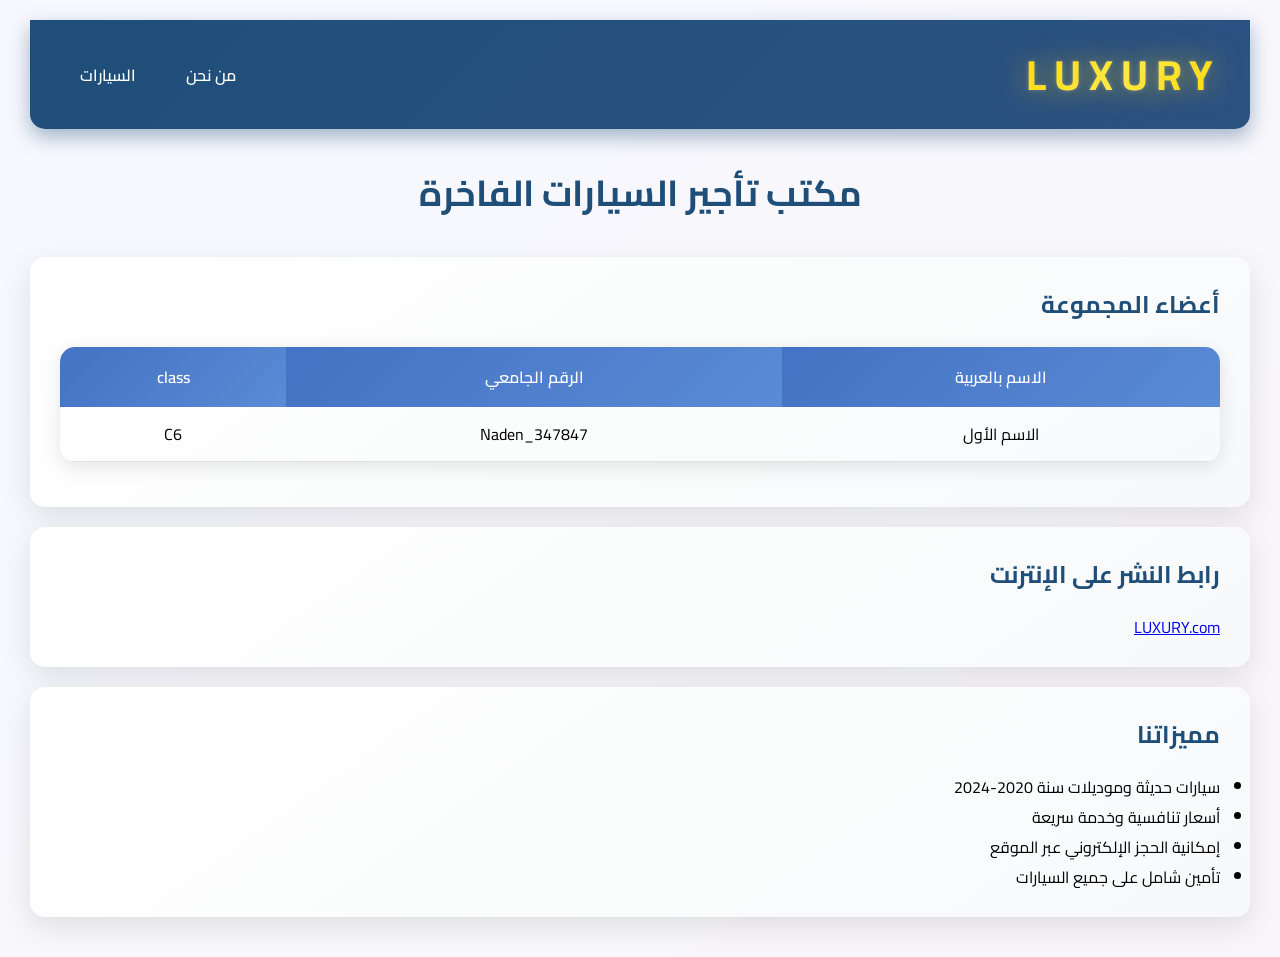
<file: index.html>
<!DOCTYPE html>
<html xml:lang="ar" lang="ar" dir="rtl">

<head>
      <title>الصفحة الرئيسية </title>
      <link rel="stylesheet" type="text/css" href="style.css" />
</head>

<body>
      <div id="wrapper">
            <div id="nav">
                  <div class="logo-container">
                        <div class="logo-text">LUXURY</div>
                  </div>
                  <div class="nav-links">
                        <a href="AboutUs.html">من نحن</a>
                        <a href="Cars.html">السيارات</a>
                  </div>
            </div>
            <h1> مكتب تأجير السيارات الفاخرة</h1>

            <div class="box">
                  <h2> أعضاء المجموعة</h2>
                  <table>
                        <tr>
                              <th>الاسم بالعربية</th>
                              <th>الرقم الجامعي</th>
                              <th>class</th>
                        </tr>
                        <tr>
                             <td>الاسم الأول</td>
                              <td>Naden_347847</td>
                              <td>C6</td>
                        </tr>
                  </table>
            </div>

            <div class="box">
                  <h2> رابط النشر على الإنترنت</h2>
                  <p>
                        <a href="https://mohamedfirasalfarra.github.io/IWP201_F25_2/">LUXURY.com</a>
                  </p>
            </div>

            <div class="box">
                  <h2> مميزاتنا</h2>
                  <ul>
                        <li>سيارات حديثة وموديلات سنة 2020-2024</li>
                        <li>أسعار تنافسية وخدمة سريعة</li>
                        <li>إمكانية الحجز الإلكتروني عبر الموقع</li>
                        <li>تأمين شامل على جميع السيارات</li>
                  </ul>
            </div>

      </div>
</body>

</html>
</file>
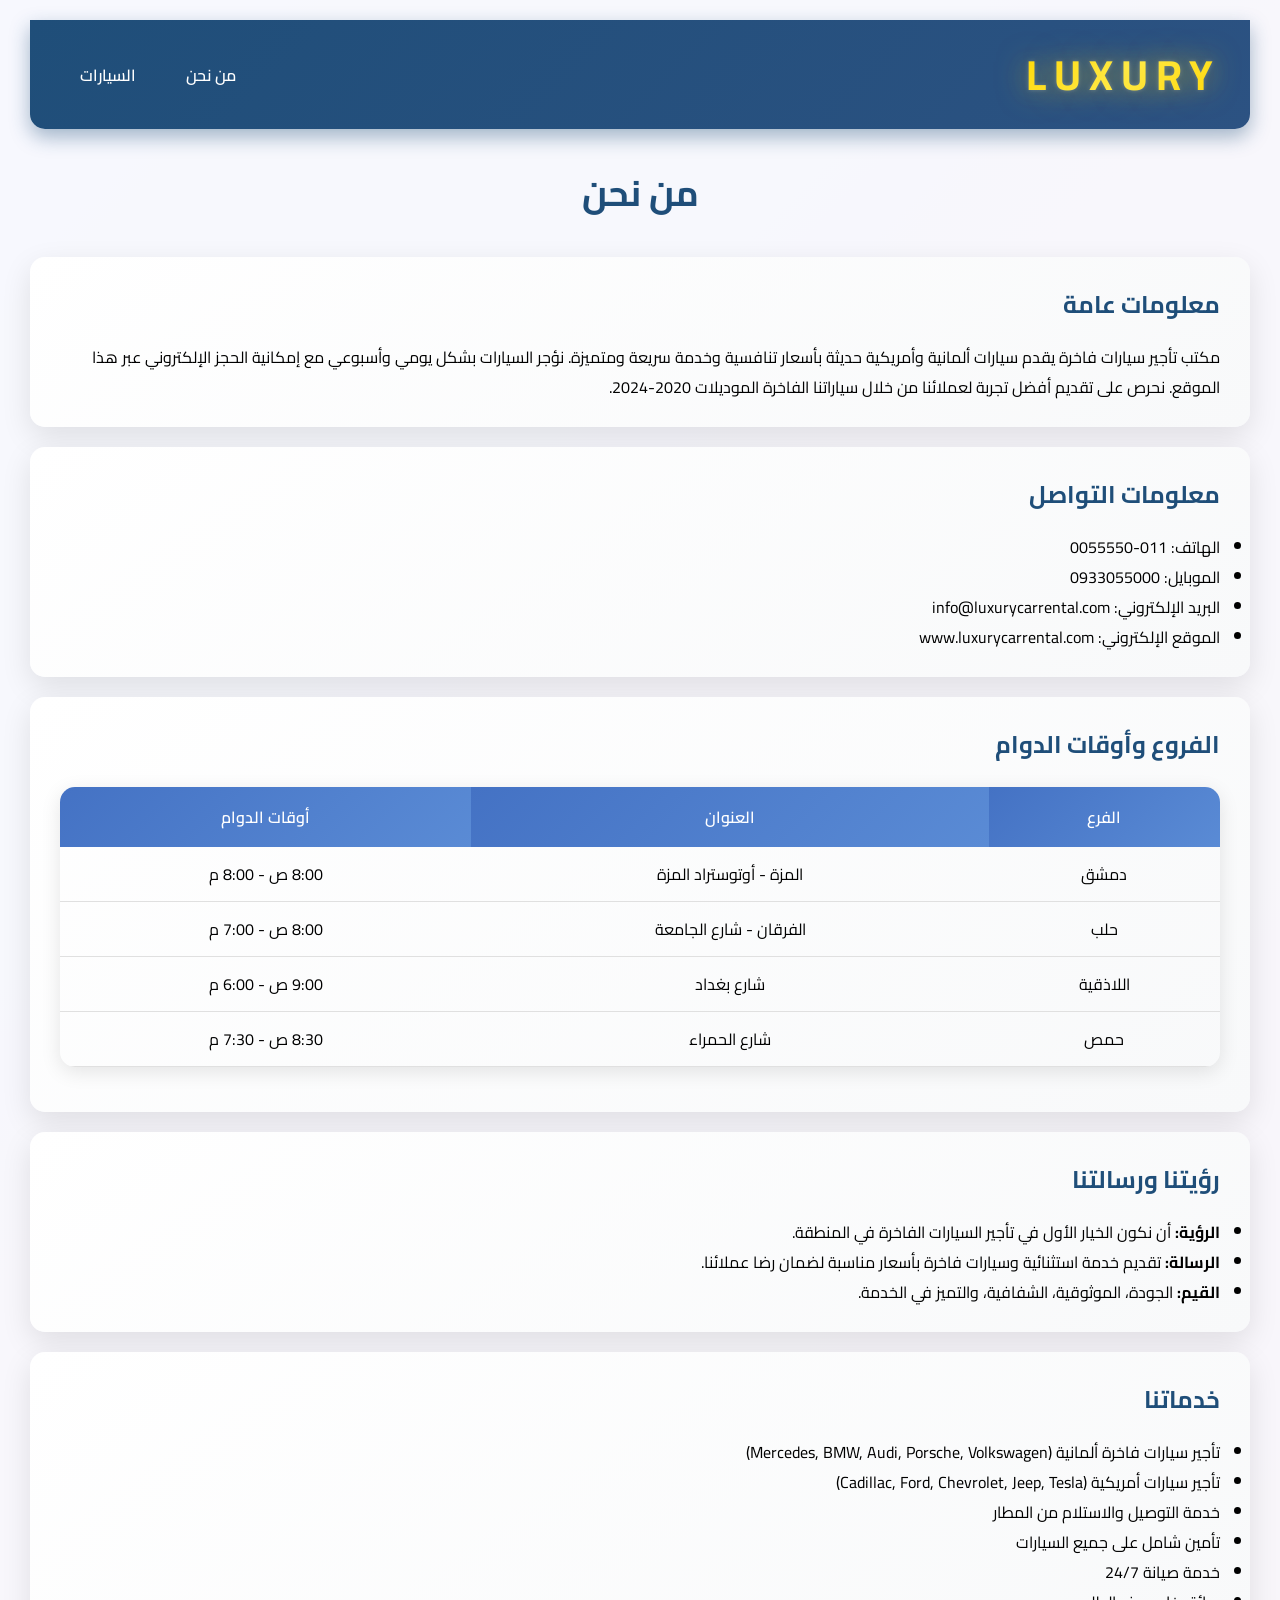
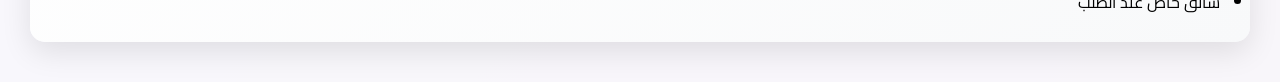
<file: AboutUs.html>
<!DOCTYPE html>
<html xml:lang="ar" lang="ar" dir="rtl">

<head>
      <title>من نحن</title>
      <link rel="stylesheet" type="text/css" href="style.css" />
</head>

<body>
      <div id="wrapper">
            <div id="nav">
                  <div class="logo-container">
                        <div class="logo-text">LUXURY</div>
                  </div>
                  <div class="nav-links">
                        <a href="AboutUs.html">من نحن</a>
                        <a href="Cars.html">السيارات</a>
                  </div>
            </div>
            <h1> من نحن</h1>

            <div class="box">
                  <h2> معلومات عامة</h2>
                  <p>مكتب تأجير
                        سيارات فاخرة يقدم سيارات ألمانية وأمريكية حديثة بأسعار تنافسية وخدمة سريعة ومتميزة.
                        نؤجر السيارات بشكل يومي وأسبوعي مع إمكانية الحجز الإلكتروني عبر هذا الموقع. نحرص
                        على تقديم أفضل تجربة لعملائنا من خلال سياراتنا الفاخرة الموديلات 2020-2024.</p>
            </div>

            <div class="box">
                  <h2> معلومات التواصل</h2>
                  <ul>
                        <li> الهاتف: 011-0055550</li>
                        <li> الموبايل: 0933055000</li>
                        <li> البريد الإلكتروني: info@luxurycarrental.com</li>
                        <li> الموقع الإلكتروني: www.luxurycarrental.com</li>
                  </ul>
            </div>

            <div class="box">
                  <h2> الفروع وأوقات الدوام</h2>
                  <table>
                        <tr>
                              <th>الفرع</th>
                              <th>العنوان</th>
                              <th>أوقات الدوام</th>
                        </tr>
                        <tr>
                              <td>دمشق</td>
                              <td>المزة - أوتوستراد المزة</td>
                              <td>8:00 ص - 8:00 م</td>
                        </tr>
                        <tr>
                              <td>حلب</td>
                              <td>الفرقان - شارع الجامعة</td>
                              <td>8:00 ص - 7:00 م</td>
                        </tr>
                        <tr>
                              <td>اللاذقية</td>
                              <td>شارع بغداد</td>
                              <td>9:00 ص - 6:00 م</td>
                        </tr>
                        <tr>
                              <td>حمص</td>
                              <td>شارع الحمراء</td>
                              <td>8:30 ص - 7:30 م</td>
                        </tr>
                  </table>
            </div>

            <div class="box">
                  <h2> رؤيتنا ورسالتنا</h2>
                  <ul>
                        <li><strong>الرؤية:</strong> أن نكون الخيار الأول في تأجير السيارات الفاخرة في المنطقة.</li>
                        <li><strong>الرسالة:</strong> تقديم خدمة استثنائية وسيارات فاخرة بأسعار مناسبة لضمان رضا
                              عملائنا.</li>
                        <li><strong>القيم:</strong> الجودة، الموثوقية، الشفافية، والتميز في الخدمة.</li>
                  </ul>
            </div>

            <div class="box">
                  <h2> خدماتنا</h2>
                  <ul>
                        <li>تأجير سيارات فاخرة ألمانية (Mercedes, BMW, Audi, Porsche, Volkswagen)</li>
                        <li>تأجير سيارات أمريكية (Cadillac, Ford, Chevrolet, Jeep, Tesla)</li>
                        <li>خدمة التوصيل والاستلام من المطار</li>
                        <li>تأمين شامل على جميع السيارات</li>
                        <li>خدمة صيانة 24/7</li>
                        <li>سائق خاص عند الطلب</li>
                  </ul>
            </div>
      </div>
</body>

</html>
</file>
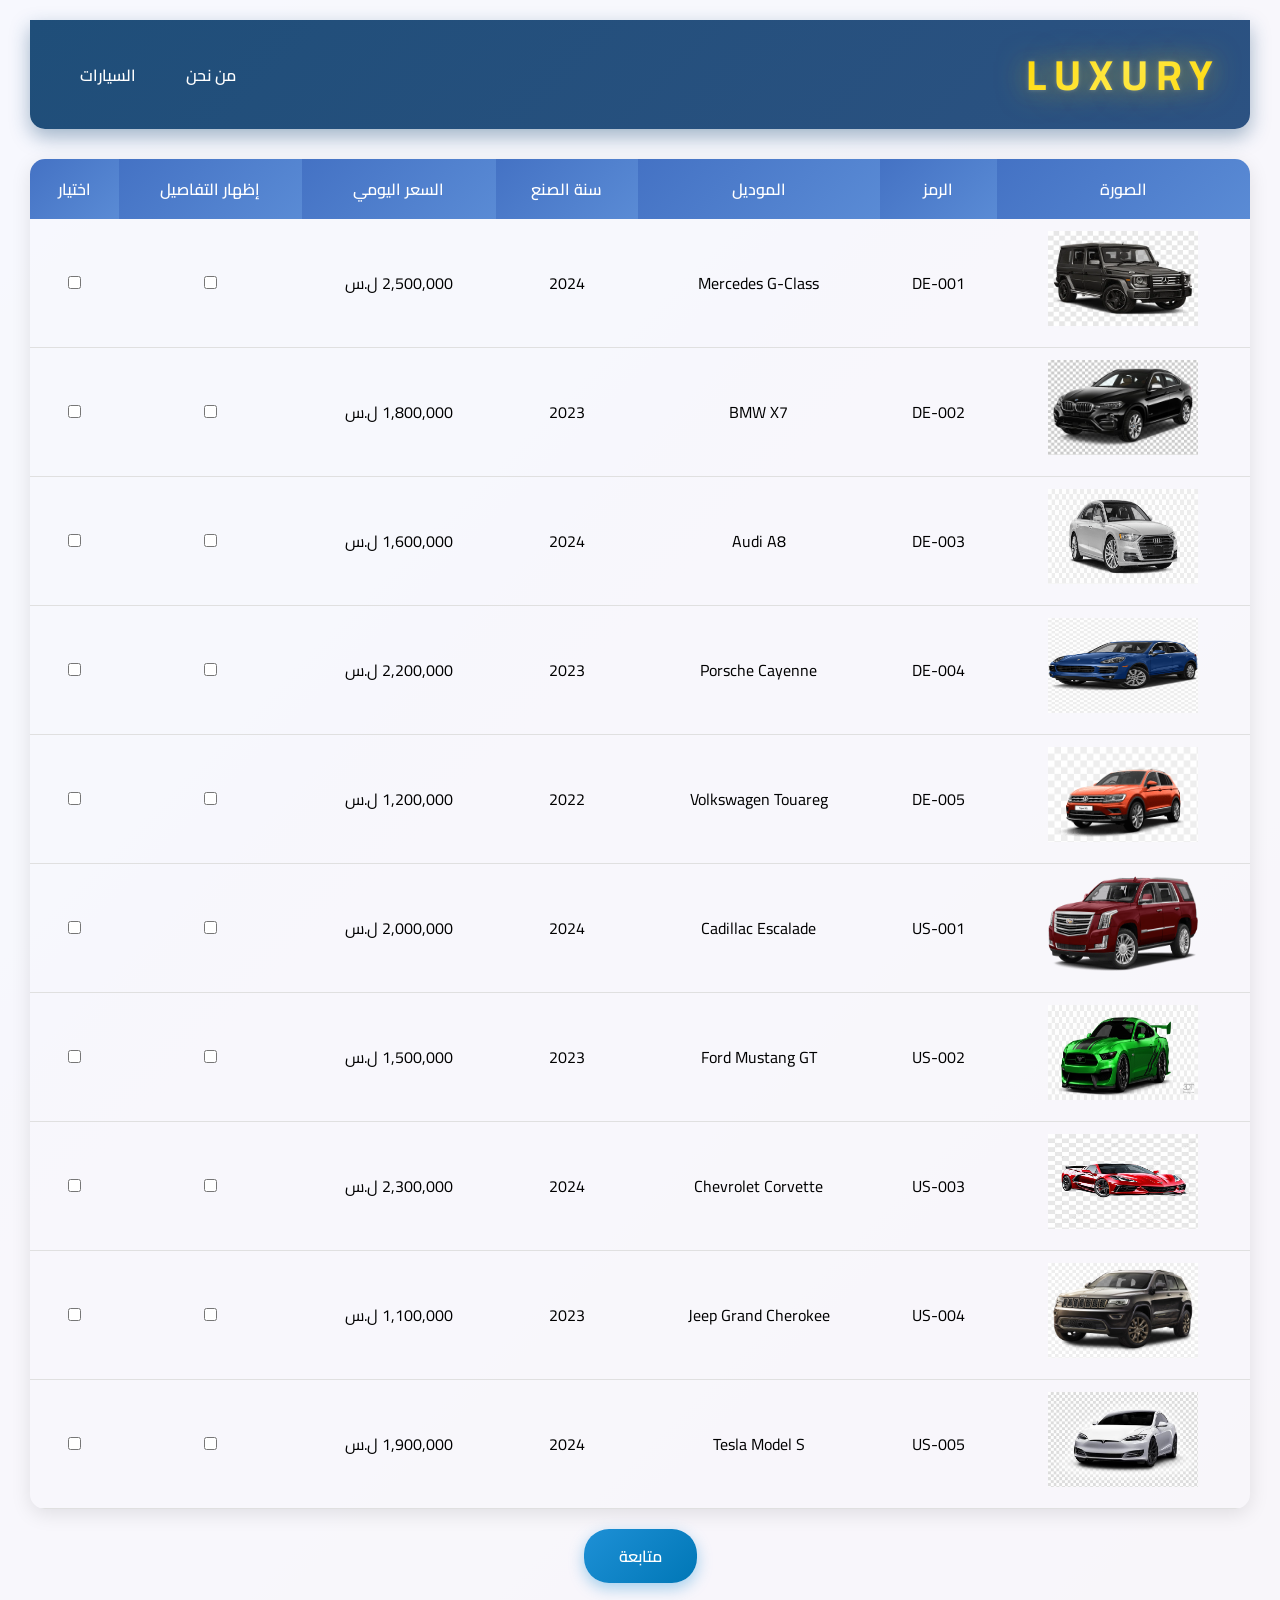
<file: Cars.html>
<!DOCTYPE html>
<html xml:lang="ar" lang="ar" dir="rtl">

<head>
        <title>السيارات الفاخرة</title>
        <link rel="stylesheet" type="text/css" href="style.css" />
</head>

<body>
        <div id="wrapper">
                <div id="nav">
                        <div class="logo-container">
                                <div class="logo-text">LUXURY</div>
                        </div>
                        <div class="nav-links">
                                <a href="AboutUs.html">من نحن</a>
                                <a href="Cars.html">السيارات</a>
                        </div>
                </div>
                <table id="carsTable">
                        <thead>
                                <tr>
                                        <th>الصورة</th>
                                        <th>الرمز</th>
                                        <th>الموديل</th>
                                        <th>سنة الصنع</th>
                                        <th>السعر اليومي</th>
                                        <th>إظهار التفاصيل</th>
                                        <th>اختيار</th>
                                </tr>
                        </thead>
                        <tbody>
                                <tr id="row-DE-001">
                                        <td><img src="images/Mercedes-G-Class.jpg" alt="Mercedes G-Class" width="150"
                                                        height="95" /></td>
                                        <td>DE-001</td>
                                        <td class="model">Mercedes G-Class</td>
                                        <td>2024</td>
                                        <td class="price">2,500,000 ل.س</td>
                                        <td><input type="checkbox" class="showDetails" value="DE-001"
                                                        title="إظهار التفاصيل" /></td>
                                        <td><input type="checkbox" class="pick" value="DE-001" title="اختيار" /></td>
                                </tr>
                                <tr id="details-DE-001" class="details">
                                        <td colspan="7">
                                                <ul class="specs-list">
                                                        <li><span class="spec-label">نوع الوقود:</span> <span
                                                                        class="spec-value">بنزين</span></li>
                                                        <li><span class="spec-label">ناقل الحركة:</span> <span
                                                                        class="spec-value">أوتوماتيك 9 سرعات</span></li>
                                                        <li><span class="spec-label">عدد المقاعد:</span> <span
                                                                        class="spec-value">5</span></li>
                                                        <li><span class="spec-label">عداد الكيلومترات:</span> <span
                                                                        class="spec-value">5,000 كم</span></li>
                                                        <li><span class="spec-label">اللون:</span> <span
                                                                        class="spec-value">أسود</span></li>
                                                        <li><span class="spec-label">المحرك:</span> <span
                                                                        class="spec-value">V8 4.0L</span></li>
                                                        <li><span class="spec-label">القوة:</span> <span
                                                                        class="spec-value">585 حصان</span></li>
                                                        <li><span class="spec-label">نظام الدفع:</span> <span
                                                                        class="spec-value">4x4</span></li>
                                                        <li><span class="spec-label">التسارع:</span> <span
                                                                        class="spec-value">4.5 ثانية</span></li>
                                                        <li><span class="spec-label">الاستهلاك:</span> <span
                                                                        class="spec-value">13 لتر/100كم</span></li>
                                                </ul>
                                        </td>
                                </tr>

                                <tr id="row-DE-002">
                                        <td><img src="images/BMW-X7.jpg" alt="BMW X7" width="150" height="95" /></td>
                                        <td>DE-002</td>
                                        <td class="model">BMW X7</td>
                                        <td>2023</td>
                                        <td class="price">1,800,000 ل.س</td>
                                        <td><input type="checkbox" class="showDetails" value="DE-002"
                                                        title="إظهار التفاصيل" /></td>
                                        <td><input type="checkbox" class="pick" value="DE-002" title="اختيار" /></td>
                                </tr>
                                <tr id="details-DE-002" class="details">
                                        <td colspan="7">
                                                <ul class="specs-list">
                                                        <li><span class="spec-label">نوع الوقود:</span> <span
                                                                        class="spec-value">بنزين</span></li>
                                                        <li><span class="spec-label">ناقل الحركة:</span> <span
                                                                        class="spec-value">أوتوماتيك 8 سرعات</span></li>
                                                        <li><span class="spec-label">عدد المقاعد:</span> <span
                                                                        class="spec-value">7</span></li>
                                                        <li><span class="spec-label">عداد الكيلومترات:</span> <span
                                                                        class="spec-value">12,000 كم</span></li>
                                                        <li><span class="spec-label">اللون:</span> <span
                                                                        class="spec-value">أبيض</span></li>
                                                        <li><span class="spec-label">المحرك:</span> <span
                                                                        class="spec-value">V8 4.4L</span></li>
                                                        <li><span class="spec-label">القوة:</span> <span
                                                                        class="spec-value">530 حصان</span></li>
                                                        <li><span class="spec-label">نظام الدفع:</span> <span
                                                                        class="spec-value">xDrive</span></li>
                                                        <li><span class="spec-label">التسارع:</span> <span
                                                                        class="spec-value">4.7 ثانية</span></li>
                                                        <li><span class="spec-label">الاستهلاك:</span> <span
                                                                        class="spec-value">11 لتر/100كم</span></li>
                                                </ul>
                                        </td>
                                </tr>

                                <tr id="row-DE-003">
                                        <td><img src="images/Audi-A8.png" alt="Audi A8" width="150" height="95" /></td>
                                        <td>DE-003</td>
                                        <td class="model">Audi A8</td>
                                        <td>2024</td>
                                        <td class="price">1,600,000 ل.س</td>
                                        <td><input type="checkbox" class="showDetails" value="DE-003"
                                                        title="إظهار التفاصيل" /></td>
                                        <td><input type="checkbox" class="pick" value="DE-003" title="اختيار" /></td>
                                </tr>
                                <tr id="details-DE-003" class="details">
                                        <td colspan="7">
                                                <ul class="specs-list">
                                                        <li><span class="spec-label">نوع الوقود:</span> <span
                                                                        class="spec-value">بنزين</span></li>
                                                        <li><span class="spec-label">ناقل الحركة:</span> <span
                                                                        class="spec-value">أوتوماتيك 8 سرعات</span></li>
                                                        <li><span class="spec-label">عدد المقاعد:</span> <span
                                                                        class="spec-value">5</span></li>
                                                        <li><span class="spec-label">عداد الكيلومترات:</span> <span
                                                                        class="spec-value">8,000 كم</span></li>
                                                        <li><span class="spec-label">اللون:</span> <span
                                                                        class="spec-value">فضي</span></li>
                                                        <li><span class="spec-label">المحرك:</span> <span
                                                                        class="spec-value">V6 3.0L</span></li>
                                                        <li><span class="spec-label">القوة:</span> <span
                                                                        class="spec-value">340 حصان</span></li>
                                                        <li><span class="spec-label">نظام الدفع:</span> <span
                                                                        class="spec-value">Quattro</span></li>
                                                        <li><span class="spec-label">التسارع:</span> <span
                                                                        class="spec-value">5.6 ثانية</span></li>
                                                        <li><span class="spec-label">الاستهلاك:</span> <span
                                                                        class="spec-value">9 لتر/100كم</span></li>
                                                </ul>
                                        </td>
                                </tr>

                                <tr id="row-DE-004">
                                        <td><img src="images/Porsche-Cayenne.png" alt="Porsche Cayenne" width="150"
                                                        height="95" /></td>
                                        <td>DE-004</td>
                                        <td class="model">Porsche Cayenne</td>
                                        <td>2023</td>
                                        <td class="price">2,200,000 ل.س</td>
                                        <td><input type="checkbox" class="showDetails" value="DE-004"
                                                        title="إظهار التفاصيل" /></td>
                                        <td><input type="checkbox" class="pick" value="DE-004" title="اختيار" /></td>
                                </tr>
                                <tr id="details-DE-004" class="details">
                                        <td colspan="7">
                                                <ul class="specs-list">
                                                        <li><span class="spec-label">نوع الوقود:</span> <span
                                                                        class="spec-value">بنزين</span></li>
                                                        <li><span class="spec-label">ناقل الحركة:</span> <span
                                                                        class="spec-value">أوتوماتيك 8 سرعات</span></li>
                                                        <li><span class="spec-label">عدد المقاعد:</span> <span
                                                                        class="spec-value">5</span></li>
                                                        <li><span class="spec-label">عداد الكيلومترات:</span> <span
                                                                        class="spec-value">15,000 كم</span></li>
                                                        <li><span class="spec-label">اللون:</span> <span
                                                                        class="spec-value">أحمر</span></li>
                                                        <li><span class="spec-label">المحرك:</span> <span
                                                                        class="spec-value">V8 4.0L</span></li>
                                                        <li><span class="spec-label">القوة:</span> <span
                                                                        class="spec-value">550 حصان</span></li>
                                                        <li><span class="spec-label">نظام الدفع:</span> <span
                                                                        class="spec-value">4x4</span></li>
                                                        <li><span class="spec-label">التسارع:</span> <span
                                                                        class="spec-value">4.2 ثانية</span></li>
                                                        <li><span class="spec-label">الاستهلاك:</span> <span
                                                                        class="spec-value">12 لتر/100كم</span></li>
                                                </ul>
                                        </td>
                                </tr>

                                <tr id="row-DE-005">
                                        <td><img src="images/Volkswagen-Touareg.png" alt="Volkswagen Touareg"
                                                        width="150" height="95" /></td>
                                        <td>DE-005</td>
                                        <td class="model">Volkswagen Touareg</td>
                                        <td>2022</td>
                                        <td class="price">1,200,000 ل.س</td>
                                        <td><input type="checkbox" class="showDetails" value="DE-005"
                                                        title="إظهار التفاصيل" /></td>
                                        <td><input type="checkbox" class="pick" value="DE-005" title="اختيار" /></td>
                                </tr>
                                <tr id="details-DE-005" class="details">
                                        <td colspan="7">
                                                <ul class="specs-list">
                                                        <li><span class="spec-label">نوع الوقود:</span> <span
                                                                        class="spec-value">ديزل</span></li>
                                                        <li><span class="spec-label">ناقل الحركة:</span> <span
                                                                        class="spec-value">أوتوماتيك 8 سرعات</span></li>
                                                        <li><span class="spec-label">عدد المقاعد:</span> <span
                                                                        class="spec-value">5</span></li>
                                                        <li><span class="spec-label">عداد الكيلومترات:</span> <span
                                                                        class="spec-value">25,000 كم</span></li>
                                                        <li><span class="spec-label">اللون:</span> <span
                                                                        class="spec-value">رمادي</span></li>
                                                        <li><span class="spec-label">المحرك:</span> <span
                                                                        class="spec-value">V6 3.0L</span></li>
                                                        <li><span class="spec-label">القوة:</span> <span
                                                                        class="spec-value">286 حصان</span></li>
                                                        <li><span class="spec-label">نظام الدفع:</span> <span
                                                                        class="spec-value">4Motion</span></li>
                                                        <li><span class="spec-label">التسارع:</span> <span
                                                                        class="spec-value">7.5 ثانية</span></li>
                                                        <li><span class="spec-label">الاستهلاك:</span> <span
                                                                        class="spec-value">8 لتر/100كم</span></li>
                                                </ul>
                                        </td>
                                </tr>

                                <tr id="row-US-001">
                                        <td><img src="images/Cadillac-Escalade.png" alt="Cadillac Escalade" width="150"
                                                        height="95" /></td>
                                        <td>US-001</td>
                                        <td class="model">Cadillac Escalade</td>
                                        <td>2024</td>
                                        <td class="price">2,000,000 ل.س</td>
                                        <td><input type="checkbox" class="showDetails" value="US-001"
                                                        title="إظهار التفاصيل" /></td>
                                        <td><input type="checkbox" class="pick" value="US-001" title="اختيار" /></td>
                                </tr>
                                <tr id="details-US-001" class="details">
                                        <td colspan="7">
                                                <ul class="specs-list">
                                                        <li><span class="spec-label">نوع الوقود:</span> <span
                                                                        class="spec-value">بنزين</span></li>
                                                        <li><span class="spec-label">ناقل الحركة:</span> <span
                                                                        class="spec-value">أوتوماتيك 10 سرعات</span>
                                                        </li>
                                                        <li><span class="spec-label">عدد المقاعد:</span> <span
                                                                        class="spec-value">7</span></li>
                                                        <li><span class="spec-label">عداد الكيلومترات:</span> <span
                                                                        class="spec-value">3,000 كم</span></li>
                                                        <li><span class="spec-label">اللون:</span> <span
                                                                        class="spec-value">أسود</span></li>
                                                        <li><span class="spec-label">المحرك:</span> <span
                                                                        class="spec-value">V8 6.2L</span></li>
                                                        <li><span class="spec-label">القوة:</span> <span
                                                                        class="spec-value">420 حصان</span></li>
                                                        <li><span class="spec-label">نظام الدفع:</span> <span
                                                                        class="spec-value">4x4</span></li>
                                                        <li><span class="spec-label">التسارع:</span> <span
                                                                        class="spec-value">6.0 ثانية</span></li>
                                                        <li><span class="spec-label">الاستهلاك:</span> <span
                                                                        class="spec-value">14 لتر/100كم</span></li>
                                                </ul>
                                        </td>
                                </tr>

                                <tr id="row-US-002">
                                        <td><img src="images/Ford-Mustang-GT.png" alt="Ford Mustang GT" width="150"
                                                        height="95" /></td>
                                        <td>US-002</td>
                                        <td class="model">Ford Mustang GT</td>
                                        <td>2023</td>
                                        <td class="price">1,500,000 ل.س</td>
                                        <td><input type="checkbox" class="showDetails" value="US-002"
                                                        title="إظهار التفاصيل" /></td>
                                        <td><input type="checkbox" class="pick" value="US-002" title="اختيار" /></td>
                                </tr>
                                <tr id="details-US-002" class="details">
                                        <td colspan="7">
                                                <ul class="specs-list">
                                                        <li><span class="spec-label">نوع الوقود:</span> <span
                                                                        class="spec-value">بنزين</span></li>
                                                        <li><span class="spec-label">ناقل الحركة:</span> <span
                                                                        class="spec-value">أوتوماتيك 10 سرعات</span>
                                                        </li>
                                                        <li><span class="spec-label">عدد المقاعد:</span> <span
                                                                        class="spec-value">4</span></li>
                                                        <li><span class="spec-label">عداد الكيلومترات:</span> <span
                                                                        class="spec-value">10,000 كم</span></li>
                                                        <li><span class="spec-label">اللون:</span> <span
                                                                        class="spec-value">أزرق</span></li>
                                                        <li><span class="spec-label">المحرك:</span> <span
                                                                        class="spec-value">V8 5.0L</span></li>
                                                        <li><span class="spec-label">القوة:</span> <span
                                                                        class="spec-value">450 حصان</span></li>
                                                        <li><span class="spec-label">نظام الدفع:</span> <span
                                                                        class="spec-value">خلفي</span></li>
                                                        <li><span class="spec-label">التسارع:</span> <span
                                                                        class="spec-value">4.3 ثانية</span></li>
                                                        <li><span class="spec-label">الاستهلاك:</span> <span
                                                                        class="spec-value">13 لتر/100كم</span></li>
                                                </ul>
                                        </td>
                                </tr>

                                <tr id="row-US-003">
                                        <td><img src="images/Chevrolet-Corvette.jpg" alt="Chevrolet Corvette"
                                                        width="150" height="95" /></td>
                                        <td>US-003</td>
                                        <td class="model">Chevrolet Corvette</td>
                                        <td>2024</td>
                                        <td class="price">2,300,000 ل.س</td>
                                        <td><input type="checkbox" class="showDetails" value="US-003"
                                                        title="إظهار التفاصيل" /></td>
                                        <td><input type="checkbox" class="pick" value="US-003" title="اختيار" /></td>
                                </tr>
                                <tr id="details-US-003" class="details">
                                        <td colspan="7">
                                                <ul class="specs-list">
                                                        <li><span class="spec-label">نوع الوقود:</span> <span
                                                                        class="spec-value">بنزين</span></li>
                                                        <li><span class="spec-label">ناقل الحركة:</span> <span
                                                                        class="spec-value">أوتوماتيك 8 سرعات</span></li>
                                                        <li><span class="spec-label">عدد المقاعد:</span> <span
                                                                        class="spec-value">2</span></li>
                                                        <li><span class="spec-label">عداد الكيلومترات:</span> <span
                                                                        class="spec-value">2,000 كم</span></li>
                                                        <li><span class="spec-label">اللون:</span> <span
                                                                        class="spec-value">أصفر</span></li>
                                                        <li><span class="spec-label">المحرك:</span> <span
                                                                        class="spec-value">V8 6.2L</span></li>
                                                        <li><span class="spec-label">القوة:</span> <span
                                                                        class="spec-value">495 حصان</span></li>
                                                        <li><span class="spec-label">نظام الدفع:</span> <span
                                                                        class="spec-value">خلفي</span></li>
                                                        <li><span class="spec-label">التسارع:</span> <span
                                                                        class="spec-value">2.9 ثانية</span></li>
                                                        <li><span class="spec-label">الاستهلاك:</span> <span
                                                                        class="spec-value">15 لتر/100كم</span></li>
                                                </ul>
                                        </td>
                                </tr>

                                <tr id="row-US-004">
                                        <td><img src="images/Jeep-Grand-Cherokee.png" alt="Jeep Grand Cherokee"
                                                        width="150" height="95" /></td>
                                        <td>US-004</td>
                                        <td class="model">Jeep Grand Cherokee</td>
                                        <td>2023</td>
                                        <td class="price">1,100,000 ل.س</td>
                                        <td><input type="checkbox" class="showDetails" value="US-004"
                                                        title="إظهار التفاصيل" /></td>
                                        <td><input type="checkbox" class="pick" value="US-004" title="اختيار" /></td>
                                </tr>
                                <tr id="details-US-004" class="details">
                                        <td colspan="7">
                                                <ul class="specs-list">
                                                        <li><span class="spec-label">نوع الوقود:</span> <span
                                                                        class="spec-value">بنزين</span></li>
                                                        <li><span class="spec-label">ناقل الحركة:</span> <span
                                                                        class="spec-value">أوتوماتيك 8 سرعات</span></li>
                                                        <li><span class="spec-label">عدد المقاعد:</span> <span
                                                                        class="spec-value">5</span></li>
                                                        <li><span class="spec-label">عداد الكيلومترات:</span> <span
                                                                        class="spec-value">18,000 كم</span></li>
                                                        <li><span class="spec-label">اللون:</span> <span
                                                                        class="spec-value">أخضر</span></li>
                                                        <li><span class="spec-label">المحرك:</span> <span
                                                                        class="spec-value">V6 3.6L</span></li>
                                                        <li><span class="spec-label">القوة:</span> <span
                                                                        class="spec-value">293 حصان</span></li>
                                                        <li><span class="spec-label">نظام الدفع:</span> <span
                                                                        class="spec-value">4x4</span></li>
                                                        <li><span class="spec-label">التسارع:</span> <span
                                                                        class="spec-value">7.8 ثانية</span></li>
                                                        <li><span class="spec-label">الاستهلاك:</span> <span
                                                                        class="spec-value">11 لتر/100كم</span></li>
                                                </ul>
                                        </td>
                                </tr>

                                <tr id="row-US-005">
                                        <td><img src="images/Tesla-Model-S.jpg" alt="Tesla Model S" width="150"
                                                        height="95" /></td>
                                        <td>US-005</td>
                                        <td class="model">Tesla Model S</td>
                                        <td>2024</td>
                                        <td class="price">1,900,000 ل.س</td>
                                        <td><input type="checkbox" class="showDetails" value="US-005"
                                                        title="إظهار التفاصيل" /></td>
                                        <td><input type="checkbox" class="pick" value="US-005" title="اختيار" /></td>
                                </tr>
                                <tr id="details-US-005" class="details">
                                        <td colspan="7">
                                                <ul class="specs-list">
                                                        <li><span class="spec-label">نوع الوقود:</span> <span
                                                                        class="spec-value">كهرباء</span></li>
                                                        <li><span class="spec-label">ناقل الحركة:</span> <span
                                                                        class="spec-value">أوتوماتيك أحادي السرعة</span>
                                                        </li>
                                                        <li><span class="spec-label">عدد المقاعد:</span> <span
                                                                        class="spec-value">5</span></li>
                                                        <li><span class="spec-label">عداد الكيلومترات:</span> <span
                                                                        class="spec-value">1,000 كم</span></li>
                                                        <li><span class="spec-label">اللون:</span> <span
                                                                        class="spec-value">أبيض</span></li>
                                                        <li><span class="spec-label">المحرك:</span> <span
                                                                        class="spec-value">كهربائي مزدوج</span></li>
                                                        <li><span class="spec-label">القوة:</span> <span
                                                                        class="spec-value">1020 حصان</span></li>
                                                        <li><span class="spec-label">نظام الدفع:</span> <span
                                                                        class="spec-value">4x4</span></li>
                                                        <li><span class="spec-label">التسارع:</span> <span
                                                                        class="spec-value">2.1 ثانية</span></li>
                                                        <li><span class="spec-label">المدى:</span> <span
                                                                        class="spec-value">650 كم</span></li>
                                                </ul>
                                        </td>
                                </tr>
                        </tbody>
                </table>
                <p class="center"><button type="button" id="continueBtn">متابعة</button></p>

                <form id="bookingForm" action="#" method="post" class="hidden">
                        <div class="fieldset">
                                <div class="form-header">
                                        <legend>نموذج طلب الحجز</legend>
                                        <button type="button" class="close-btn" id="closeFormBtn"
                                                title="إغلاق">×</button>
                                </div>
                                <div class="form-grid">
                                        <div class="field"><label for="fullName">الاسم الكامل (أحرف عربية فقط):</label>
                                                <input type="text" id="fullName" />
                                                <span class="error" id="err-name"></span>
                                        </div>
                                        <div class="field"><label for="nationalId">الرقم الوطني (11 خانة) *:</label>
                                                <input type="text" id="nationalId" maxlength="11" />
                                                <span class="error" id="err-nid"></span>
                                        </div>
                                        <div class="field"><label for="startDate">تاريخ بداية التأجير (yyyy-mm-dd)
                                                        *:</label>
                                                <input type="date" id="startDate" />
                                                <span class="error" id="err-start"></span>
                                        </div>
                                        <div class="field"><label for="endDate">تاريخ نهاية التأجير (yyyy-mm-dd)
                                                        *:</label>
                                                <input type="date" id="endDate" />
                                                <span class="error" id="err-end"></span>
                                        </div>
                                        <div class="field"><label for="mobile">رقم الموبايل (Syriatel / MTN):</label>
                                                <input type="tel" id="mobile" />
                                                <span class="error" id="err-mobile"></span>
                                        </div>
                                        <div class="field"><label for="email">البريد الإلكتروني:</label>
                                                <input type="email" id="email" />
                                                <span class="error" id="err-email"></span>
                                        </div>
                                </div>
                                <div class="field" style="margin-top: 25px;">
                                        <button type="submit" id="submitBtn">إرسال</button>
                                </div>
                        </div>
                </form>

                <div id="resultOverlay" class="hidden">
                        <div id="resultBox">
                                <h2>ملخص طلب الحجز</h2>
                                <div id="resultContent"></div>
                                <p class="center"><button type="button" id="closeResult">إغلاق</button></p>
                        </div>
                </div>
        </div>

        <script src="jquery.min.js"></script>
        <script src="myFunctions.js"></script>
</body>

</html>
</file>
<file: style.css>
@import url('https://fonts.googleapis.com/css2?family=Cairo:wght@300;400;600;700&display=swap');

* {
    margin: 0;
    padding: 0;
    box-sizing: border-box;
}

body,
table,
input,
button,
label,
legend,
p,
li,
a,
h1,
h2 {
    font-family: 'Cairo', Tahoma, Arial, sans-serif;
    font-size: 16px;
}

h1 {
    font-size: 36px;
    text-align: center;
    color: #1f4e79;
    margin-bottom: 30px;
    animation: fadeInDown 1s ease-out;
}

h2 {
    font-size: 24px;
    color: #1f4e79;
    margin-bottom: 15px;
}

body {
    background: linear-gradient(135deg, #667eea 0%, #764ba2 100%);
    margin: 0;
    direction: rtl;
    min-height: 100vh;
}

#wrapper {
    width: 100%;
    margin: 0;
    padding: 20px 30px;
    background: rgba(255, 255, 255, 0.95);
    min-height: 100vh;
    box-shadow: 0 20px 60px rgba(0, 0, 0, 0.3);
}

#nav {
    background: linear-gradient(135deg, #1f4e79 0%, #2c5282 100%);
    padding: 15px 30px;
    display: flex;
    justify-content: space-between;
    align-items: center;
    border-radius: 0 0 15px 15px;
    margin-bottom: 30px;
    box-shadow: 0 8px 20px rgba(31, 78, 121, 0.4);
    position: relative;
    overflow: hidden;
}

#nav::before {
    content: '';
    position: absolute;
    top: 0;
    left: -100%;
    width: 100%;
    height: 100%;
    background: linear-gradient(90deg, transparent, rgba(255, 255, 255, 0.2), transparent);
    animation: shimmer 3s infinite;
}

.logo-container {
    display: flex;
    align-items: center;
    gap: 15px;
    position: relative;
    z-index: 2;
}

.logo-text {
    font-size: 42px;
    font-weight: 700;
    letter-spacing: 8px;
    background: linear-gradient(135deg, #ffd700 0%, #ffed4e 50%, #ffd700 100%);
    -webkit-background-clip: text;
    -webkit-text-fill-color: transparent;
    background-clip: text;
    text-shadow: 0 0 30px rgba(255, 215, 0, 0.5);
    position: relative;
    animation: logoGlow 2s ease-in-out infinite alternate;
}

.logo-text::before {
    content: 'LUXURY';
    position: absolute;
    top: 0;
    left: 0;
    background: linear-gradient(135deg, #c0c0c0 0%, #ffffff 50%, #c0c0c0 100%);
    -webkit-background-clip: text;
    -webkit-text-fill-color: transparent;
    background-clip: text;
    opacity: 0.3;
    filter: blur(2px);
    z-index: -1;
}

.logo-subtitle {
    font-size: 12px;
    color: #ffd700;
    letter-spacing: 4px;
    text-transform: uppercase;
    margin-top: -5px;
}

.logo-decoration {
    width: 60px;
    height: 3px;
    background: linear-gradient(90deg, transparent, #ffd700, transparent);
    margin-top: 5px;
}

.nav-links {
    display: flex;
    gap: 10px;
    position: relative;
    z-index: 2;
}

#nav a {
    color: #fff;
    text-decoration: none;
    font-weight: 600;
    font-size: 16px;
    padding: 10px 20px;
    border-radius: 25px;
    transition: all 0.3s ease;
    display: inline-block;
    position: relative;
}

#nav a:hover {
    background: rgba(255, 255, 255, 0.2);
    transform: translateY(-3px);
    box-shadow: 0 5px 15px rgba(0, 0, 0, 0.2);
}

#nav a.exit {
    color: #ffb3b3;
    border: 2px solid #ffb3b3;
}

#nav a.exit:hover {
    background: #ffb3b3;
    color: #1f4e79;
}

.box {
    border: none;
    border-radius: 15px;
    padding: 25px 30px;
    margin: 20px 0;
    background: linear-gradient(145deg, #ffffff 0%, #f8f9fa 100%);
    box-shadow: 0 10px 30px rgba(0, 0, 0, 0.1);
    transition: transform 0.3s ease, box-shadow 0.3s ease;
    animation: slideInUp 0.6s ease-out;
}

.box:hover {
    transform: translateY(-5px);
    box-shadow: 0 15px 40px rgba(0, 0, 0, 0.15);
}

table {
    width: 100%;
    border-collapse: collapse;
    margin: 20px 0;
    border-radius: 15px;
    overflow: hidden;
    box-shadow: 0 5px 20px rgba(0, 0, 0, 0.1);
}

th {
    background: linear-gradient(135deg, #4472c4 0%, #5a8bd5 100%);
    color: #fff;
    padding: 15px;
    font-weight: 600;
    font-size: 16px;
}

td {
    padding: 12px 15px;
    text-align: center;
    border-bottom: 1px solid #e0e0e0;
    transition: background 0.3s ease;
}

tr:hover td {
    background: #f0f7ff;
}

tr.details {
    display: none;
    background: linear-gradient(135deg, #fff8dc 0%, #ffefd5 100%);
    animation: slideDown 0.4s ease-out;
}

tr.details.show {
    display: table-row;
}

tr.details td {
    background: linear-gradient(135deg, #fff8dc 0%, #ffefd5 100%);
    text-align: right;
    padding: 25px 30px;
    font-size: 15px;
    border-bottom: 2px solid #ffd700;
}

.specs-list {
    list-style: none;
    padding: 0;
    margin: 0;
    display: grid;
    grid-template-columns: repeat(auto-fit, minmax(200px, 1fr));
    gap: 15px;
}

.specs-list li {
    background: rgba(255, 255, 255, 0.7);
    padding: 12px 18px;
    border-radius: 8px;
    border-right: 4px solid #ffd700;
    font-size: 14px;
    transition: all 0.3s ease;
    display: flex;
    align-items: center;
}

.specs-list li:hover {
    background: rgba(255, 255, 255, 0.9);
    transform: translateX(-5px);
    box-shadow: 0 3px 10px rgba(0, 0, 0, 0.1);
}

.spec-label {
    font-weight: 700;
    color: #1f4e79;
    margin-left: 8px;
}

.spec-value {
    color: #333;
    font-weight: 500;
}

.center {
    text-align: center;
}

.hidden {
    display: none;
}

button {
    background: linear-gradient(135deg, #1e90d6 0%, #0077b6 100%);
    color: #fff;
    border: 0;
    border-radius: 25px;
    padding: 12px 35px;
    cursor: pointer;
    font-size: 16px;
    font-weight: 600;
    transition: all 0.3s ease;
    box-shadow: 0 5px 15px rgba(30, 144, 214, 0.4);
}

button:hover {
    transform: translateY(-3px);
    box-shadow: 0 8px 25px rgba(30, 144, 214, 0.6);
}

button:active {
    transform: translateY(0);
}

input[type="text"],
input[type="tel"],
input[type="email"],
input[type="date"] {
    background: #fff;
    color: #222;
    border: 2px solid #1f4e79;
    border-radius: 10px;
    padding: 12px 15px;
    width: 280px;
    transition: all 0.3s ease;
    font-size: 15px;
}

input[type="text"]:focus,
input[type="tel"]:focus,
input[type="email"]:focus,
input[type="date"]:focus {
    border-color: #4472c4;
    box-shadow: 0 0 15px rgba(68, 114, 196, 0.3);
    outline: none;
}

.fieldset {
    position: relative;
    border-radius: 20px;
    margin: 30px auto;
    padding: 35px;
    background: linear-gradient(145deg, #ffffff 0%, #f8f9fa 100%);
    box-shadow: 0 15px 40px rgba(0, 0, 0, 0.15);
    animation: slideInUp 0.6s ease-out;
    overflow: hidden;
    max-width: 800px;
}

.fieldset::before {
    content: '';
    position: absolute;
    top: -2px;
    left: -2px;
    right: -2px;
    bottom: -2px;
    background: linear-gradient(45deg,
            #1f4e79,
            #4472c4,
            #667eea,
            #764ba2,
            #1f4e79,
            #4472c4,
            #667eea,
            #764ba2);
    background-size: 400% 400%;
    border-radius: 22px;
    z-index: -1;
    animation: borderAnimation 8s ease infinite;
}

.form-header {
    display: flex;
    justify-content: space-between;
    align-items: center;
    margin-bottom: 25px;
    position: relative;
}

legend {
    font-weight: 700;
    color: #1f4e79;
    font-size: 22px;
    padding: 0 20px;
    background: linear-gradient(135deg, #4472c4 0%, #5a8bd5 100%);
    color: white;
    border-radius: 30px;
    padding: 10px 25px;
    box-shadow: 0 5px 15px rgba(68, 114, 196, 0.3);
    position: relative;
    z-index: 1;
    display: flex;
    justify-content: center;
}

.close-btn {
    color: white;
    border: none;
    border-radius: 50%;
    width: 35px;
    height: 35px;
    font-size: 24px;
    font-weight: bold;
    cursor: pointer;
    display: flex;
    align-items: center;
    justify-content: center;
    line-height: 1;
    padding: 0;
    position: relative;
    z-index: 1;
}

.close-btn:active {
    transform: scale(0.95);
}

.form-grid {
    display: grid;
    grid-template-columns: 1fr 1fr;
    gap: 25px;
    margin-top: 20px;
}

.field {
    margin: 0;
    display: flex;
    flex-direction: column;
    align-items: flex-start;
}

label {
    display: inline-block;
    width: 320px;
    font-weight: 600;
    color: #333;
    font-size: 15px;
    margin-bottom: 8px;
}

.error {
    display: block;
    color: #d32f2f;
    font-size: 13px;
    margin-top: 5px;
    min-height: 20px;
}

#resultOverlay {
    position: fixed;
    top: 0;
    right: 0;
    left: 0;
    bottom: 0;
    width: 100%;
    height: 100%;
    background: rgba(0, 0, 0, 0.7);
    backdrop-filter: blur(5px);
    z-index: 99999;
    animation: fadeIn 0.3s ease-out;
}

#resultBox {
    background: linear-gradient(145deg, #ffffff 0%, #f8f9fa 100%);
    width: 600px;
    max-width: 90%;
    margin: 8% auto;
    padding: 30px 35px;
    border-radius: 20px;
    max-height: 80%;
    overflow: auto;
    box-shadow: 0 25px 60px rgba(0, 0, 0, 0.3);
    animation: slideInDown 0.4s ease-out;
}

.total td {
    font-weight: 700;
    background: #e8f4fd;
}

#footer {
    text-align: center;
    color: #555;
    border-top: 2px solid #ccd;
    margin-top: 40px;
    padding: 20px;
    font-size: 15px;
    background: linear-gradient(145deg, #f8f9fa 0%, #e9ecef 100%);
    border-radius: 10px;
}

@keyframes fadeInDown {
    from {
        opacity: 0;
        transform: translateY(-30px);
    }

    to {
        opacity: 1;
        transform: translateY(0);
    }
}

@keyframes fadeInUp {
    from {
        opacity: 0;
        transform: translateY(30px);
    }

    to {
        opacity: 1;
        transform: translateY(0);
    }
}

@keyframes slideInUp {
    from {
        opacity: 0;
        transform: translateY(50px);
    }

    to {
        opacity: 1;
        transform: translateY(0);
    }
}

@keyframes slideInDown {
    from {
        opacity: 0;
        transform: translateY(-50px);
    }

    to {
        opacity: 1;
        transform: translateY(0);
    }
}

@keyframes slideDown {
    from {
        opacity: 0;
        max-height: 0;
        transform: translateY(-20px);
    }

    to {
        opacity: 1;
        max-height: 200px;
        transform: translateY(0);
    }
}

@keyframes shimmer {
    0% {
        left: -100%;
    }

    100% {
        left: 100%;
    }
}

@keyframes pulse {

    0%,
    100% {
        transform: scale(1);
    }

    50% {
        transform: scale(1.05);
    }
}

@keyframes logoGlow {
    0% {
        filter: brightness(1);
        text-shadow: 0 0 30px rgba(255, 215, 0, 0.5);
    }

    100% {
        filter: brightness(1.2);
        text-shadow: 0 0 50px rgba(255, 215, 0, 0.8), 0 0 80px rgba(255, 215, 0, 0.4);
    }
}

@keyframes borderAnimation {
    0% {
        background-position: 0% 50%;
    }

    50% {
        background-position: 100% 50%;
    }

    100% {
        background-position: 0% 50%;
    }
}

.car-card {
    background: linear-gradient(145deg, #ffffff 0%, #f8f9fa 100%);
    border-radius: 15px;
    padding: 20px;
    margin: 15px 0;
    box-shadow: 0 10px 30px rgba(0, 0, 0, 0.1);
    transition: all 0.3s ease;
    animation: slideInUp 0.6s ease-out;
}

.car-card:hover {
    transform: translateY(-8px);
    box-shadow: 0 15px 40px rgba(0, 0, 0, 0.15);
}

.car-image {
    width: 100%;
    height: 200px;
    object-fit: cover;
    border-radius: 10px;
    margin-bottom: 15px;
}

.car-specs {
    display: grid;
    grid-template-columns: repeat(auto-fit, minmax(150px, 1fr));
    gap: 10px;
    margin-top: 15px;
}

.spec-item {
    background: #f0f7ff;
    padding: 10px 15px;
    border-radius: 8px;
    font-size: 14px;
    border-right: 3px solid #4472c4;
}

.spec-label {
    font-weight: 600;
    color: #1f4e79;
    display: block;
    margin-bottom: 5px;
}

.spec-value {
    color: #333;
}

.price-tag {
    background: linear-gradient(135deg, #4472c4 0%, #5a8bd5 100%);
    color: white;
    padding: 8px 20px;
    border-radius: 20px;
    font-weight: 700;
    display: inline-block;
    margin: 10px 0;
}

.model-name {
    font-size: 22px;
    font-weight: 700;
    color: #1f4e79;
    margin: 10px 0;
}
</file>
